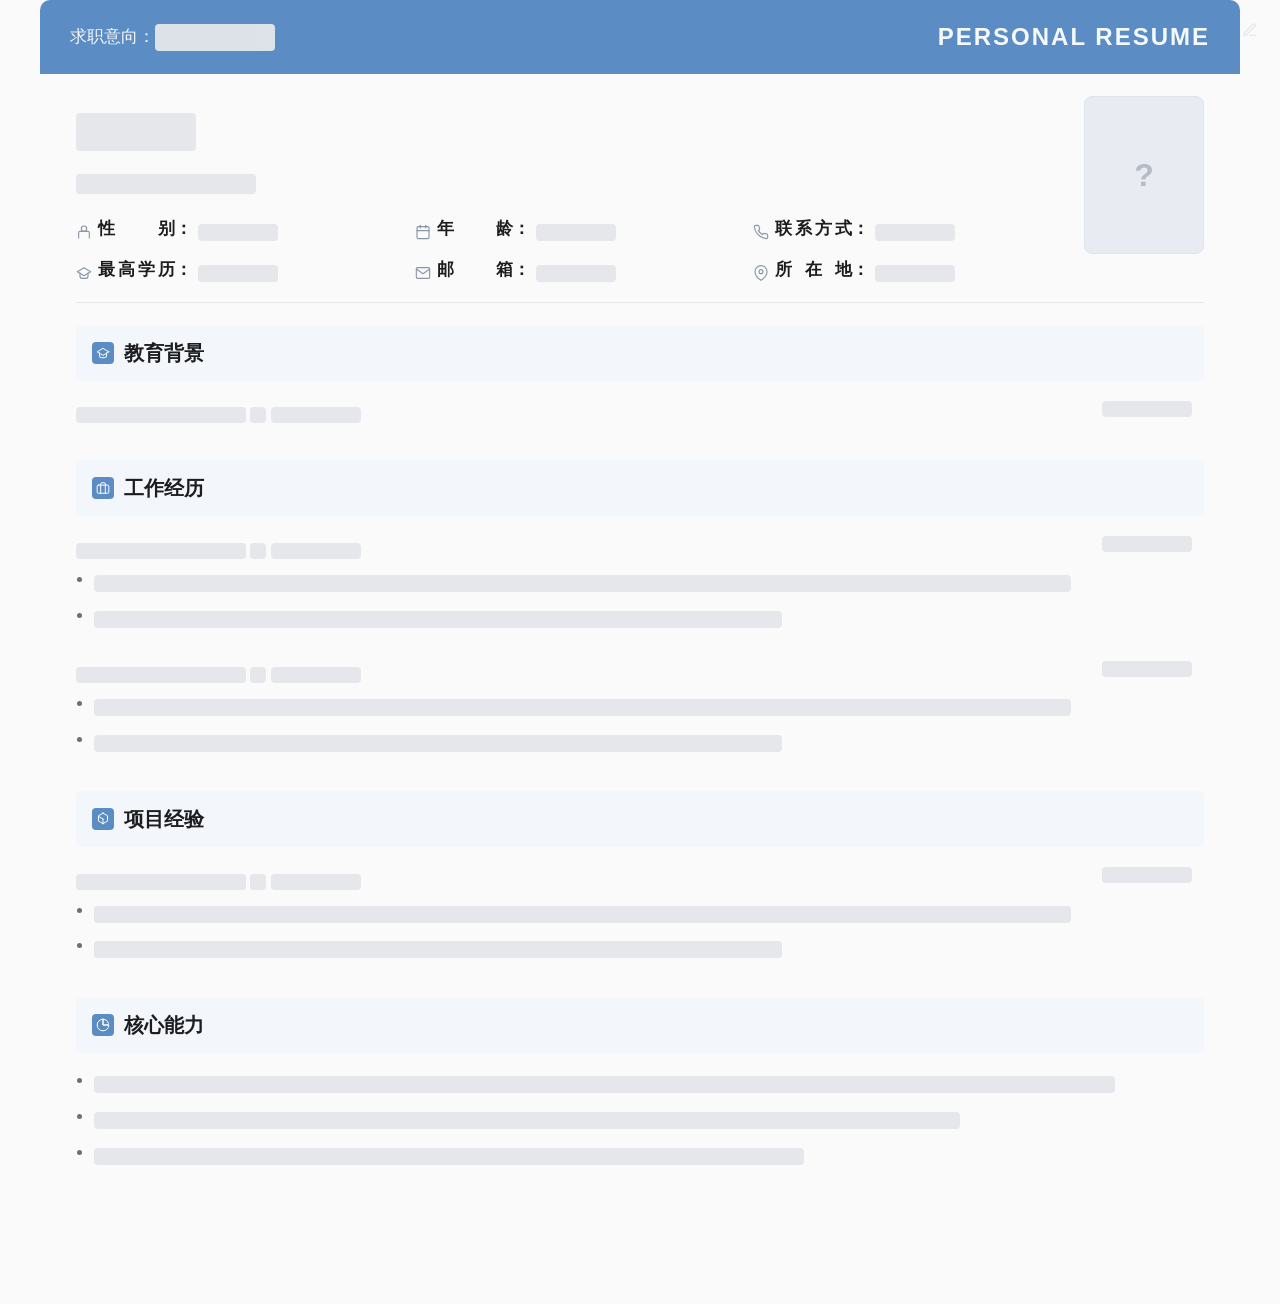
<file: index.html>
<!DOCTYPE html>
<html lang="zh-CN">
<head>
  <meta charset="UTF-8" />
  <meta name="viewport" content="width=device-width, initial-scale=1.0" />
  <title>简历</title>
  <link rel="stylesheet" href="style.css" />
</head>
<body>
  <!-- 右上角隐藏编辑入口：极低存在感 -->
  <a class="edit-entry" href="edit.html" title="编辑" aria-label="编辑简历">
    <svg viewBox="0 0 24 24" fill="none" stroke="currentColor" stroke-width="2"
      stroke-linecap="round" stroke-linejoin="round">
      <path d="M12 20h9" />
      <path d="M16.5 3.5a2.12 2.12 0 0 1 3 3L7 19l-4 1 1-4Z" />
    </svg>
  </a>

  <div class="wrap" id="resume"><!-- JS 渲染 --></div>

  <script>
    const KEY = "resume_data_v1";
    const $ = (sel, el = document) => el.querySelector(sel);

    function load() {
      try { return JSON.parse(localStorage.getItem(KEY)) || null; }
      catch { return null; }
    }

    function esc(s) {
      return (s || "").replace(/[&<>"']/g, c => ({
        "&": "&amp;", "<": "&lt;", ">": "&gt;", '"': "&quot;", "'": "&#39;"
      }[c]));
    }

    // 线性平面图标
    const SVG = {
      phone: `<svg viewBox="0 0 24 24" fill="none" stroke="currentColor" stroke-width="1.7" stroke-linecap="round" stroke-linejoin="round"><path d="M22 16.92v3a2 2 0 0 1-2.18 2 19.79 19.79 0 0 1-8.63-3.07 19.5 19.5 0 0 1-6-6 19.79 19.79 0 0 1-3.07-8.67A2 2 0 0 1 4.11 2h3a2 2 0 0 1 2 1.72c.127.96.361 1.903.7 2.81a2 2 0 0 1-.45 2.11L8.09 9.91a16 16 0 0 0 6 6l1.27-1.27a2 2 0 0 1 2.11-.45c.907.339 1.85.573 2.81.7A2 2 0 0 1 22 16.92z"/></svg>`,
      gender: `<svg viewBox="0 0 24 24" fill="none" stroke="currentColor" stroke-width="1.7" stroke-linecap="round" stroke-linejoin="round"><path d="M20 21v-8a2 2 0 0 0-2-2H6a2 2 0 0 0-2 2v8"/><circle cx="12" cy="7" r="4"/></svg>`,
      age: `<svg viewBox="0 0 24 24" fill="none" stroke="currentColor" stroke-width="1.7" stroke-linecap="round" stroke-linejoin="round"><rect x="3" y="4" width="18" height="18" rx="2" ry="2"/><line x1="16" y1="2" x2="16" y2="6"/><line x1="8" y1="2" x2="8" y2="6"/><line x1="3" y1="10" x2="21" y2="10"/></svg>`,
      degree: `<svg viewBox="0 0 24 24" fill="none" stroke="currentColor" stroke-width="1.7" stroke-linecap="round" stroke-linejoin="round"><path d="M22 10l-10-6-10 6 10 6 10-6z"/><path d="M6 12v5a3 3 0 0 0 3 3h6a3 3 0 0 0 3-3v-5"/></svg>`,
      email: `<svg viewBox="0 0 24 24" fill="none" stroke="currentColor" stroke-width="1.7" stroke-linecap="round" stroke-linejoin="round"><path d="M4 4h16c1.1 0 2 .9 2 2v12c0 1.1-.9 2-2 2H4c-1.1 0-2-.9-2-2V6c0-1.1.9-2 2-2z"/><polyline points="22,6 12,13 2,6"/></svg>`,
      location: `<svg viewBox="0 0 24 24" fill="none" stroke="currentColor" stroke-width="1.7" stroke-linecap="round" stroke-linejoin="round"><path d="M21 10c0 7-9 13-9 13s-9-6-9-13a9 9 0 0 1 18 0z"/><circle cx="12" cy="10" r="3"/></svg>`,
      education: `<svg viewBox="0 0 24 24" fill="none" stroke="currentColor" stroke-width="1.7" stroke-linecap="round" stroke-linejoin="round"><path d="M22 10l-10-6-10 6 10 6 10-6z"/><path d="M6 12v5a3 3 0 0 0 3 3h6a3 3 0 0 0 3-3v-5"/></svg>`,
      experience: `<svg viewBox="0 0 24 24" fill="none" stroke="currentColor" stroke-width="1.7" stroke-linecap="round" stroke-linejoin="round"><rect x="2" y="7" width="20" height="14" rx="2"/><path d="M16 21V5a2 2 0 0 0-2-2h-4a2 2 0 0 0-2 2v16"/></svg>`,
      projects: `<svg viewBox="0 0 24 24" fill="none" stroke="currentColor" stroke-width="1.7" stroke-linecap="round" stroke-linejoin="round"><path d="M12 2l7.794 4.5v9L12 20l-7.794-4.5v-9L12 2z"/><path d="M12 12L4.206 7.5"/><path d="M12 12v8.5"/></svg>`,
      skills: `<svg viewBox="0 0 24 24" fill="none" stroke="currentColor" stroke-width="1.7" stroke-linecap="round" stroke-linejoin="round"><path d="M12 2a10 10 0 1 0 10 10H12V2z"/><path d="M21.18 8.02A10 10 0 0 0 12 2v10h9.18a10 10 0 0 0 .18-1.98z"/></svg>`,
    };

    function secHeader(title, iconKey) {
      return `<h2><span class="sec-icon">${SVG[iconKey]}</span>${esc(title)}</h2>`;
    }

    function metaRow(iconKey, label, value, isLink) {
      const v = isLink
        ? `<a href="${isLink}${esc(value)}">${esc(value)}</a>`
        : esc(value);
      return `<div class="meta-cell">
        <span class="meta-ico">${SVG[iconKey]}</span>
        <span class="meta-label"><span class="meta-text">${esc(label)}</span><span class="meta-colon">：</span></span>
        <span class="meta-value">${v}</span>
      </div>`;
    }

    function skelLine(w, cls = "") {
      return `<span class="skel desc-s ${cls}" style="width:${w}"></span>`;
    }

      function skelItem(withList) {
        const list = withList
          ? `<ul><li>${skelLine("88%")}</li><li>${skelLine("62%")}</li></ul>` : "";
        return `<div class="item">
          <div class="row three">
            <div>${skelLine("170px", "role-s")} ${skelLine("16px")} ${skelLine("90px")}</div>
            ${skelLine("90px", "period-s")}
          </div>
          ${list}
        </div>`;
      }

    function skelMetaRow(iconKey, label, w) {
      return `<div class="meta-cell">
        <span class="meta-ico">${SVG[iconKey]}</span>
        <span class="meta-label"><span class="meta-text">${esc(label)}</span><span class="meta-colon">：</span></span>
        <span class="meta-value">${skelLine(w)}</span>
      </div>`;
    }

    function placeholderLayout() {
      const root = $("#resume");
      document.title = "简历";
      root.innerHTML = `
        <div class="topbar">
          <span class="topbar-left">求职意向：<span class="skel" style="width:120px">&nbsp;</span></span>
          <span class="topbar-right">PERSONAL RESUME</span>
        </div>
        <header class="profile">
          <div class="profile-main">
            <h1 class="name">${skelLine("120px", "name-s")}</h1>
            <p class="title">${skelLine("180px", "title-s")}</p>
            <div class="meta-grid">
              ${skelMetaRow("gender", "性别", "80px")}
              ${skelMetaRow("age", "年龄", "80px")}
              ${skelMetaRow("phone", "联系方式", "80px")}
              ${skelMetaRow("degree", "最高学历", "80px")}
              ${skelMetaRow("email", "邮箱", "80px")}
              ${skelMetaRow("location", "所在地", "80px")}
            </div>
          </div>
          <div class="avatar-wrap"><div class="avatar placeholder">?</div></div>
        </header>
        <section class="block">${secHeader("教育背景", "education")}${skelItem(false)}</section>
        <section class="block">${secHeader("工作经历", "experience")}${skelItem(true)}${skelItem(true)}</section>
        <section class="block">${secHeader("项目经验", "projects")}${skelItem(true)}</section>
        <section class="block">${secHeader("核心能力", "skills")}
          <div class="item"><ul><li>${skelLine("92%")}</li><li>${skelLine("78%")}</li><li>${skelLine("64%")}</li></ul></div>
        </section>`;
    }

    function render(d) {
      const root = $("#resume");
      const data = d && (d.name || d.title || (d.contact && d.contact.phone) || (d.meta && (d.meta.gender || d.meta.age || d.meta.degree)) || d.intention || d.tagline || (d.education && d.education.length) || (d.experience && d.experience.length) || (d.projects && d.projects.length) || (d.skills && d.skills.length) || d.avatar)
        ? d : null;
      if (!data) {
        placeholderLayout();
        return;
      }
      document.title = esc(data.name || "简历") + " 的简历";

      const c = data.contact || {};
      const meta = data.meta || {};

      // 基本信息（混合：有值显示值，无值显示占位条）
      const metaDefs = [
        { k: "gender", icon: "gender", label: "性别", val: meta.gender, w: "40px" },
        { k: "age", icon: "age", label: "年龄", val: meta.age, w: "40px" },
        { k: "phone", icon: "phone", label: "联系方式", val: c.phone, w: "100px" },
        { k: "degree", icon: "degree", label: "最高学历", val: meta.degree, w: "60px" },
        { k: "email", icon: "email", label: "邮箱", val: c.email, w: "130px", link: "mailto:" },
        { k: "location", icon: "location", label: "所在地", val: c.location, w: "80px" },
      ];
      const metaItems = metaDefs.map(m => m.val
        ? metaRow(m.icon, m.label, m.val, m.link || false)
        : skelMetaRow(m.icon, m.label, m.w));
      const metaHtml = `<div class="meta-grid">${metaItems.join("")}</div>`;

      // 求职意向
      const intentionHtml = data.intention
        ? `<span class="topbar-left">求职意向：${esc(data.intention)}</span>`
        : `<span class="topbar-left">求职意向：${skelLine("120px")}</span>`;

      // 头像
      let avatar;
      if (data.avatar) avatar = `<img class="avatar" src="${esc(data.avatar)}" alt="头像" />`;
      else avatar = `<div class="avatar placeholder">${esc((data.name || "?").slice(0, 1))}</div>`;

      const nameHtml = data.name ? esc(data.name) : skelLine("120px", "name-s");
      const titleHtml = data.title ? `<p class="title">${esc(data.title)}</p>` : `<p class="title">${skelLine("180px", "title-s")}</p>`;
      const taglineHtml = data.tagline ? `<p class="tagline">${esc(data.tagline)}</p>` : "";

      let html = `
        <div class="topbar">
          ${intentionHtml}
          <span class="topbar-right">PERSONAL RESUME</span>
        </div>
        <header class="profile">
          <div class="profile-main">
            <h1 class="name">${nameHtml}</h1>
            ${titleHtml}
            ${metaHtml}
            ${taglineHtml}
          </div>
          <div class="avatar-wrap">${avatar}</div>
        </header>`;

      // 通用区块渲染（无数据时使用占位条目）
      function block(title, iconKey, items, renderItem, withList) {
        const body = (items && items.length) ? items.map(renderItem).join("") : skelItem(withList);
        return `<section class="block">${secHeader(title, iconKey)}${body}</section>`;
      }

      // 工作经历/项目经验专用：标题 + 第一项作为一个整体区块，后续每项各自成区块
      function careerBlock(title, iconKey, items, renderItem, withList) {
        if (!items || !items.length) {
          return `<section class="block">${secHeader(title, iconKey)}${skelItem(withList)}</section>`;
        }
        const first = `<section class="block">${secHeader(title, iconKey)}${renderItem(items[0])}</section>`;
        const rest = items.slice(1).map(it => `<section class="block">${renderItem(it)}</section>`).join("");
        return first + rest;
      }

      function renderCareer(it, kind) {
        const isProject = kind === "projects";
        // 工作经历：公司(org) · 职位(role)；项目经验：项目名称(role) · 角色(org)
        const main = isProject ? esc(it.role) : esc(it.org);
        const sub = isProject ? esc(it.org) : esc(it.role);
        const head = sub
          ? `<span class="role">${main}</span> <span class="org">·</span> <span class="org">${sub}</span>`
          : `<span class="role">${main}</span>`;
        return `<div class="item">
          <div class="row three">
            <div>${head}</div>
            ${it.period ? `<span class="period">${esc(it.period)}</span>` : ""}
          </div>
          ${it.desc ? `<p class="desc">${esc(it.desc)}</p>` : ""}
          ${it.points ? `<ul>${it.points.split("\n").filter(Boolean).map(p => `<li>${esc(p)}</li>`).join("")}</ul>` : ""}
        </div>`;
      }

      html += block("教育背景", "education", data.education, it => `<div class="item">
        <div class="row three">
          <div><span class="role">${esc(it.org)}</span></div>
          <span class="org">${esc(it.role)}</span>
          ${it.period ? `<span class="period">${esc(it.period)}</span>` : ""}
        </div>
        ${it.desc ? `<p class="desc">${esc(it.desc)}</p>` : ""}
      </div>`, false);

      html += careerBlock("工作经历", "experience", data.experience, it => renderCareer(it, "experience"), true);
      html += careerBlock("项目经验", "projects", data.projects, it => renderCareer(it, "projects"), true);

      // 核心能力：有数据用 bullet 列表，无数据用占位
      if (data.skills && data.skills.length) {
        const bullets = data.skills.map(s => `<li>${esc(s)}</li>`).join("");
        html += `<section class="block">${secHeader("核心能力", "skills")}<div class="item"><ul>${bullets}</ul></div></section>`;
      } else {
        html += `<section class="block">${secHeader("核心能力", "skills")}
          <div class="item"><ul><li>${skelLine("92%")}</li><li>${skelLine("78%")}</li><li>${skelLine("64%")}</li></ul></div>
        </section>`;
      }

      root.innerHTML = html;
    }

    render(load());
  </script>
</body>
</html>
</file>
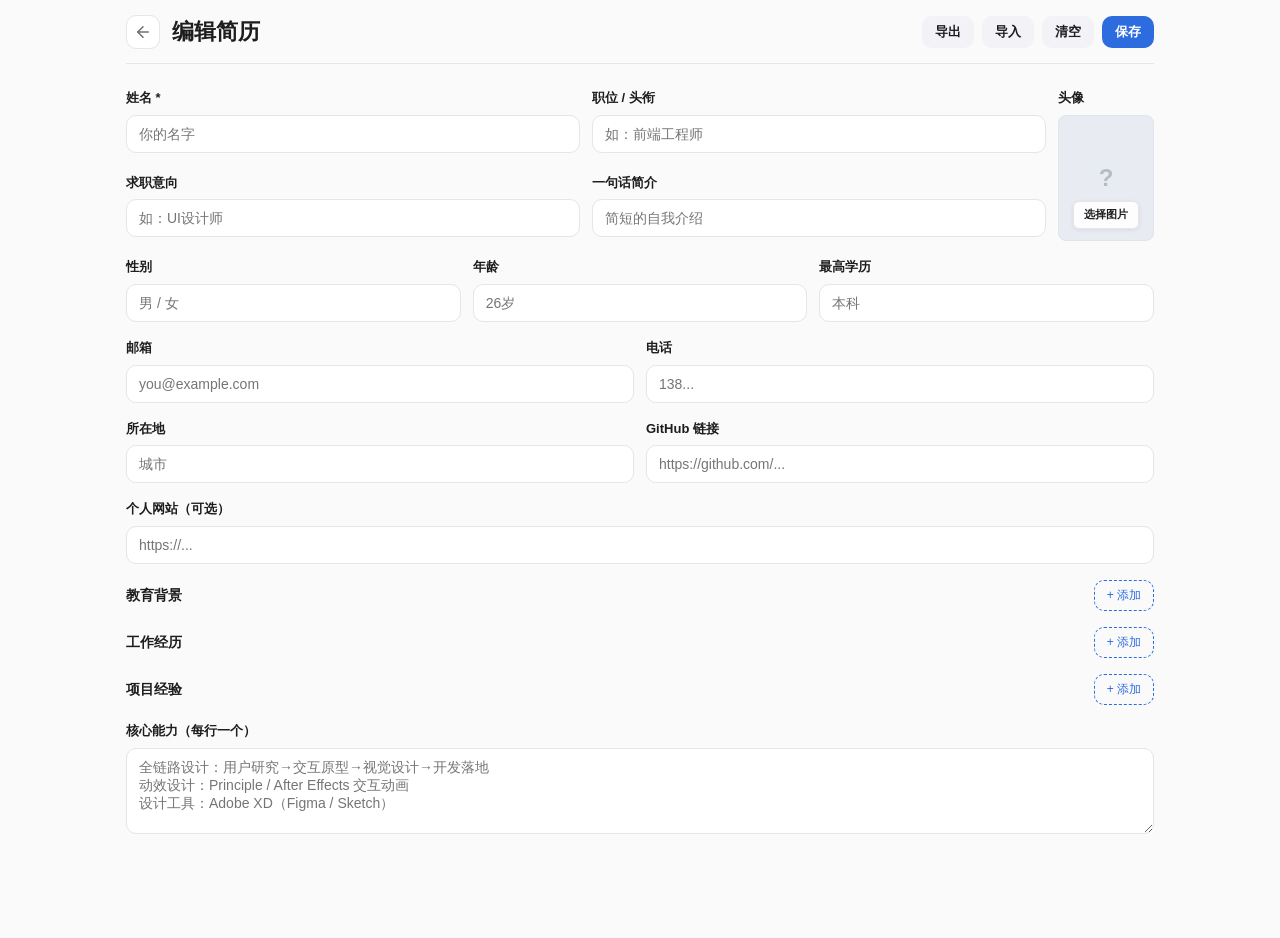
<file: edit.html>
<!DOCTYPE html>
<html lang="zh-CN">
<head>
  <meta charset="UTF-8" />
  <meta name="viewport" content="width=device-width, initial-scale=1.0" />
  <title>编辑简历</title>
  <link rel="stylesheet" href="style.css" />
</head>
<body>
  <div class="edit-wrap">
    <div class="edit-header">
      <div class="edit-header-left">
        <button class="btn-back" id="back" title="返回简历页" aria-label="返回简历页">
          <svg viewBox="0 0 24 24" fill="none" stroke="currentColor" stroke-width="2" stroke-linecap="round" stroke-linejoin="round"><path d="M19 12H5"/><polyline points="12 19 5 12 12 5"/></svg>
        </button>
        <h1>编辑简历</h1>
      </div>
      <div class="actions">
        <button class="btn btn-ghost" id="export">导出</button>
        <button class="btn btn-ghost" id="import">导入</button>
        <button class="btn btn-ghost" id="clear">清空</button>
        <button class="btn btn-primary" id="save">保存</button>
      </div>
    </div>

    <div class="profile-edit-grid">
      <div class="field">
        <label>姓名 *</label>
        <input id="name" placeholder="你的名字" />
      </div>
      <div class="field">
        <label>职位 / 头衔</label>
        <input id="title" placeholder="如：前端工程师" />
      </div>
      <div class="field profile-edit-avatar">
        <label>头像</label>
        <div class="avatar-upload">
          <div class="avatar-preview placeholder" id="avatarPreview">?</div>
          <label class="btn-upload" for="avatarFile">选择图片</label>
          <input type="file" id="avatarFile" accept="image/*" />
        </div>
      </div>
      <div class="field">
        <label>求职意向</label>
        <input id="intention" placeholder="如：UI设计师" />
      </div>
      <div class="field">
        <label>一句话简介</label>
        <input id="tagline" placeholder="简短的自我介绍" />
      </div>
    </div>

    <div class="field-row">
      <div class="field">
        <label>性别</label>
        <input id="gender" placeholder="男 / 女" />
      </div>
      <div class="field">
        <label>年龄</label>
        <input id="age" placeholder="26岁" />
      </div>
      <div class="field">
        <label>最高学历</label>
        <input id="degree" placeholder="本科" />
      </div>
    </div>

    <div class="field-row">
      <div class="field">
        <label>邮箱</label>
        <input id="email" placeholder="you@example.com" />
      </div>
      <div class="field">
        <label>电话</label>
        <input id="phone" placeholder="138..." />
      </div>
    </div>
    <div class="field-row">
      <div class="field">
        <label>所在地</label>
        <input id="location" placeholder="城市" />
      </div>
      <div class="field">
        <label>GitHub 链接</label>
        <input id="github" placeholder="https://github.com/..." />
      </div>
    </div>
    <div class="field">
      <label>个人网站（可选）</label>
      <input id="site" placeholder="https://..." />
    </div>

    <!-- 动态列表：教育 / 工作 / 项目 -->
    <div id="lists"></div>

    <div class="field">
      <label>核心能力（每行一个）</label>
      <textarea id="skills" rows="4" placeholder="全链路设计：用户研究→交互原型→视觉设计→开发落地&#10;动效设计：Principle / After Effects 交互动画&#10;设计工具：Adobe XD（Figma / Sketch）"></textarea>
    </div>

    <input type="file" id="importFile" accept="application/json,.json" hidden />
  </div>

  <div class="toast" id="toast">已保存</div>

  <script>
    const KEY = "resume_data_v1";
    const $ = id => document.getElementById(id);
    let currentAvatar = "";

    // 动态区块定义
    const SECTIONS = [
      { key: "education", title: "教育背景", fields: [
        { k: "role", label: "专业 / 学位", ph: "计算机科学 学士", inline: true },
        { k: "org", label: "学校", ph: "某某大学", inline: true },
        { k: "period", label: "时间", ph: "2018 - 2022", inline: true },
      ]},
      { key: "experience", title: "工作经历", fields: [
        { k: "role", label: "职位", ph: "前端工程师", inline: true },
        { k: "org", label: "公司", ph: "某某公司", inline: true },
        { k: "period", label: "时间", ph: "2022.07 - 至今", inline: true },
        { k: "points", label: "要点（每行一条）", ph: "负责 XX 模块\n提升性能 30%", area: true, rows: 4 },
      ]},
      { key: "projects", title: "项目经验", fields: [
        { k: "role", label: "项目名称", ph: "某某系统", inline: true },
        { k: "org", label: "角色（可选）", ph: "负责人", inline: true },
        { k: "period", label: "时间", ph: "2023", inline: true },
        { k: "points", label: "要点（每行一条）", ph: "使用 React 构建\n服务 1w+ 用户", area: true, rows: 4 },
      ]},
    ];

    function load() {
      try { return JSON.parse(localStorage.getItem(KEY)) || {}; }
      catch { return {}; }
    }

    // 渲染动态列表容器
    function buildLists(data) {
      const wrap = $("lists");
      wrap.innerHTML = "";
      SECTIONS.forEach(sec => {
        const items = data[sec.key] || [];
        const box = document.createElement("div");
        box.className = "field";
        box.innerHTML = `<div class="section-head">
            <label>${sec.title}</label>
            <button class="btn-add" data-add="${sec.key}">+ 添加</button>
          </div>
          <div class="dyn-list" data-sec="${sec.key}"></div>`;
        wrap.appendChild(box);
        const list = box.querySelector(".dyn-list");
        items.forEach((it, i) => list.appendChild(renderItem(sec, it, i)));
      });

      wrap.querySelectorAll("[data-add]").forEach(btn => {
        btn.addEventListener("click", () => {
          const sec = SECTIONS.find(s => s.key === btn.dataset.add);
          const list = wrap.querySelector(`.dyn-list[data-sec="${sec.key}"]`);
          list.appendChild(renderItem(sec, {}, list.children.length));
        });
      });
    }

    function renderField(f, val) {
      const v = val[f.k] || "";
      const input = f.area
        ? `<textarea data-f="${f.k}" rows="${f.rows || 2}">${v}</textarea>`
        : `<input data-f="${f.k}" value="${v}" />`;
      return `<div class="field">
        <label>${f.label}</label>
        ${input}
      </div>`;
    }

    function renderItem(sec, val, idx) {
      const el = document.createElement("div");
      el.className = "dyn-item";
      el.dataset.sec = sec.key;
      let fieldsHtml = "";
      let inlineGroup = [];
      sec.fields.forEach(f => {
        if (f.inline) {
          inlineGroup.push(f);
        } else {
          if (inlineGroup.length) {
            fieldsHtml += `<div class="field-row">${inlineGroup.map(x => renderField(x, val)).join("")}</div>`;
            inlineGroup = [];
          }
          fieldsHtml += renderField(f, val);
        }
      });
      if (inlineGroup.length) {
        fieldsHtml += `<div class="field-row">${inlineGroup.map(x => renderField(x, val)).join("")}</div>`;
      }
      el.innerHTML = `<div class="dyn-head"><span>${sec.title} #${idx + 1}</span>
        <div class="dyn-actions">
          <button class="btn-move-up" title="上移">↑</button>
          <button class="btn-move-down" title="下移">↓</button>
          <button class="btn-del">删除</button>
        </div></div>${fieldsHtml}`;

      el.querySelector(".btn-del").addEventListener("click", () => {
        el.remove();
        renumber(sec.key);
      });
      el.querySelector(".btn-move-up").addEventListener("click", () => moveItem(el, -1));
      el.querySelector(".btn-move-down").addEventListener("click", () => moveItem(el, 1));
      return el;
    }

    function moveItem(el, dir) {
      const sec = el.dataset.sec;
      const list = el.parentElement;
      const items = Array.from(list.children);
      const idx = items.indexOf(el);
      if (idx === -1) return;
      const targetIdx = idx + dir;
      if (targetIdx < 0 || targetIdx >= items.length) return;
      const target = items[targetIdx];
      if (dir === -1) list.insertBefore(el, target);
      else list.insertBefore(target, el);
      renumber(sec);
    }

    function renumber(secKey) {
      const list = document.querySelector(`.dyn-list[data-sec="${secKey}"]`);
      if (!list) return;
      Array.from(list.children).forEach((child, i) => {
        const title = child.querySelector(".dyn-head span");
        const sec = SECTIONS.find(s => s.key === secKey);
        if (title) title.textContent = `${sec.title} #${i + 1}`;
      });
    }

    function collect() {
      const d = {
        avatar: currentAvatar,
        name: $("name").value.trim(),
        title: $("title").value.trim(),
        intention: $("intention").value.trim(),
        tagline: $("tagline").value.trim(),
        meta: {
          gender: $("gender").value.trim(),
          age: $("age").value.trim(),
          degree: $("degree").value.trim(),
        },
        contact: {
          email: $("email").value.trim(),
          phone: $("phone").value.trim(),
          location: $("location").value.trim(),
          github: $("github").value.trim(),
          site: $("site").value.trim(),
        },
        skills: $("skills").value.split("\n").map(s => s.trim()).filter(Boolean),
      };
      SECTIONS.forEach(sec => {
        const list = document.querySelectorAll(`.dyn-list[data-sec="${sec.key}"] .dyn-item`);
        d[sec.key] = Array.from(list).map(item => {
          const o = {};
          item.querySelectorAll("[data-f]").forEach(inp => {
            o[inp.dataset.f] = inp.value.trim();
          });
          return o;
        }).filter(o => Object.values(o).some(Boolean));
      });
      return d;
    }

    function setAvatarPreview(url) {
      const el = $("avatarPreview");
      if (url) {
        el.innerHTML = `<img src="${url}" style="width:100%;height:100%;object-fit:cover;border-radius:8px" />`;
        el.classList.remove("placeholder");
      } else {
        el.textContent = "?";
        el.classList.add("placeholder");
      }
    }

    function fill(data) {
      currentAvatar = data.avatar || "";
      setAvatarPreview(currentAvatar);
      $("name").value = data.name || "";
      $("title").value = data.title || "";
      $("intention").value = data.intention || "";
      $("tagline").value = data.tagline || "";
      const m = data.meta || {};
      $("gender").value = m.gender || "";
      $("age").value = m.age || "";
      $("degree").value = m.degree || "";
      const c = data.contact || {};
      $("email").value = c.email || "";
      $("phone").value = c.phone || "";
      $("location").value = c.location || "";
      $("github").value = c.github || "";
      $("site").value = c.site || "";
      $("skills").value = (data.skills || []).join("\n");
    }

    // 初始化
    const data = load();
    fill(data);
    buildLists(data);

    $("save").addEventListener("click", () => {
      localStorage.setItem(KEY, JSON.stringify(collect()));
      window.location.href = "index.html";
    });

    // 清空：直接重置所有字段与动态区块（不自动保存，需手动保存生效）
    $("clear").addEventListener("click", () => {
      fill({});
      buildLists({});
      showToast("已清空，记得点保存");
    });

    // 导出为 JSON 文件（不含头像 base64 数据）
    $("export").addEventListener("click", () => {
      const d = collect();
      const exportData = { ...d };
      delete exportData.avatar;
      const blob = new Blob([JSON.stringify(exportData, null, 2)], { type: "application/json" });
      const url = URL.createObjectURL(blob);
      const a = document.createElement("a");
      const now = new Date();
      const ymd = `${now.getFullYear()}${String(now.getMonth() + 1).padStart(2, "0")}${String(now.getDate()).padStart(2, "0")}`;
      a.href = url;
      a.download = `个人简历_${ymd}.json`;
      a.click();
      URL.revokeObjectURL(url);
      showToast("已导出 JSON");
    });

    // 导入 JSON 文件
    $("import").addEventListener("click", () => $("importFile").click());
    $("importFile").addEventListener("change", e => {
      const file = e.target.files[0];
      if (!file) return;
      const reader = new FileReader();
      reader.onload = () => {
        try {
          const d = JSON.parse(reader.result);
          // 导出的 JSON 不含头像，导入时保留当前头像
          if (!d.avatar && currentAvatar) d.avatar = currentAvatar;
          fill(d);
          buildLists(d);
          localStorage.setItem(KEY, JSON.stringify(d));
          showToast("已导入并保存");
        } catch {
          showToast("文件格式错误");
        }
        e.target.value = "";
      };
      reader.readAsText(file);
    });

    // 头像本地上传（转 base64）
    $("avatarFile").addEventListener("change", e => {
      const file = e.target.files[0];
      if (!file) return;
      const reader = new FileReader();
      reader.onload = () => {
        currentAvatar = reader.result;
        setAvatarPreview(currentAvatar);
        e.target.value = "";
      };
      reader.readAsDataURL(file);
    });

    // 返回简历页：自动保存后跳转
    $("back").addEventListener("click", () => {
      localStorage.setItem(KEY, JSON.stringify(collect()));
      location.href = "index.html";
    });

    function showToast(msg) {
      const t = $("toast");
      t.textContent = msg;
      t.classList.add("show");
      setTimeout(() => t.classList.remove("show"), 1600);
    }
  </script>
</body>
</html>
</file>
<file: style.css>
/* ===== 简历页面共享样式 ===== */
:root {
  --bg: #fafafa;
  --card: #ffffff;
  --ink: #1d1d1f;
  --ink-soft: #6e6e73;
  --line: #e5e5ea;
  --accent: #2d6cdf;
  --radius: 14px;
  --maxw: 760px;
  --font: -apple-system, BlinkMacSystemFont, "Segoe UI", "PingFang SC",
    "Hiragino Sans GB", "Microsoft YaHei", sans-serif;
}

* { box-sizing: border-box; }

html, body {
  margin: 0;
  padding: 0;
  background: var(--bg);
  color: var(--ink);
  font-family: var(--font);
  line-height: 1.6;
  -webkit-font-smoothing: antialiased;
  /* iPhone 刘海 / Home 指示条安全区 */
  padding-left: env(safe-area-inset-left);
  padding-right: env(safe-area-inset-right);
}

.wrap {
  max-width: var(--maxw);
  margin: 0 auto;
  padding: 40px 20px 80px;
}

/* 右上角隐藏编辑入口 */
.edit-entry {
  position: fixed;
  top: calc(14px + env(safe-area-inset-top));
  right: calc(14px + env(safe-area-inset-right));
  width: 32px;
  height: 32px;
  display: flex;
  align-items: center;
  justify-content: center;
  border: none;
  background: transparent;
  color: #c7c7cc;
  opacity: 0.35;
  cursor: pointer;
  border-radius: 8px;
  transition: opacity 0.2s, background 0.2s, color 0.2s;
  z-index: 50;
  -webkit-tap-highlight-color: transparent;
}
.edit-entry:hover,
.edit-entry:focus {
  opacity: 0.9;
  background: rgba(0, 0, 0, 0.04);
  color: var(--ink-soft);
  outline: none;
}
.edit-entry svg { width: 16px; height: 16px; }

/* 顶部蓝色条带 */
.topbar {
  background: #5b8cc4;
  color: #fff;
  display: flex;
  align-items: center;
  justify-content: space-between;
  padding: 12px 18px;
  border-radius: 10px 10px 0 0;
  margin: -40px -20px 0;
}
.topbar-left { font-size: 13px; opacity: 0.95; }
.topbar-right {
  font-size: 18px;
  font-weight: 700;
  letter-spacing: 1.5px;
  opacity: 0.95;
}

/* 头部 */
header.profile {
  display: flex;
  justify-content: space-between;
  align-items: flex-start;
  gap: 24px;
  padding: 22px 0 18px;
  border-bottom: 1px solid var(--line);
  margin-bottom: 22px;
}
.profile-main { flex: 1; min-width: 0; }
.name {
  font-size: 26px;
  font-weight: 700;
  margin: 0 0 6px;
  letter-spacing: 0.5px;
}
.title {
  color: var(--ink-soft);
  font-size: 14px;
  margin: 0 0 14px;
}
.tagline {
  font-size: 13px;
  color: var(--ink-soft);
  margin: 0 0 12px;
  max-width: 520px;
}

/* 基本信息网格 */
.meta-grid {
  display: grid;
  grid-template-columns: repeat(auto-fit, minmax(210px, 1fr));
  gap: 8px 18px;
  font-size: 13px;
  color: var(--ink-soft);
}
.meta-cell {
  display: flex;
  align-items: center;
  gap: 6px;
  white-space: nowrap;
  overflow: hidden;
}
.meta-ico {
  width: 16px;
  height: 16px;
  flex-shrink: 0;
  color: #8a96a8;
}
.meta-ico svg { width: 100%; height: 100%; }
.meta-label {
  color: var(--ink);
  font-weight: 600;
  flex-shrink: 0;
  width: 5.5em;
  display: flex;
  align-items: baseline;
  line-height: 1.2;
}
.meta-text {
  flex: 1;
  text-align: justify;
  text-align-last: justify;
}
.meta-colon {
  flex-shrink: 0;
}
.meta-value {
  flex: 1;
  min-width: 0;
  overflow: hidden;
  text-overflow: ellipsis;
}
.meta-value a { color: var(--ink-soft); text-decoration: none; }
.meta-value a:hover { color: var(--accent); }

/* 头像（证件照风格） */
.avatar-wrap { flex-shrink: 0; }
.avatar {
  width: 96px;
  height: 126px;
  border-radius: 8px;
  object-fit: cover;
  background: #e8ecf2;
  border: 1px solid #dfe5ed;
  display: block;
}
.avatar.placeholder {
  display: flex;
  align-items: center;
  justify-content: center;
  color: #b3bcc7;
  font-size: 32px;
  font-weight: 600;
}

/* 联系方式（可选旧兼容） */
.contact {
  display: flex;
  flex-wrap: wrap;
  gap: 8px 18px;
  margin-top: 10px;
  font-size: 13px;
  color: var(--ink-soft);
}
.contact a { color: var(--ink-soft); text-decoration: none; }
.contact a:hover { color: var(--accent); }
.contact span { display: inline-flex; align-items: center; gap: 5px; }

/* 章节 */
section.block { margin-bottom: 24px; }
section.block > h2 {
  display: flex;
  align-items: center;
  gap: 10px;
  font-size: 15px;
  color: var(--ink);
  margin: 0 0 14px;
  font-weight: 700;
  padding: 8px 10px;
  background: #f3f6fa;
  border-radius: 6px;
}
section.block > h2 .sec-icon {
  width: 22px;
  height: 22px;
  display: flex;
  align-items: center;
  justify-content: center;
  background: #5b8cc4;
  color: #fff;
  border-radius: 4px;
  flex-shrink: 0;
}
section.block > h2 .sec-icon svg { width: 14px; height: 14px; }
.item { margin-bottom: 16px; }
.item:last-child { margin-bottom: 0; }
.item .row {
  display: flex;
  justify-content: space-between;
  align-items: baseline;
  gap: 12px;
  flex-wrap: wrap;
  margin-bottom: 6px;
}
.item .role { font-weight: 700; font-size: 15px; color: var(--ink); }
.item .org { font-size: 14px; color: var(--ink-soft); margin-left: 6px; }
.item .period { color: #aeaeb2; font-size: 13px; white-space: nowrap; }
.item .desc {
  margin: 4px 0 0;
  font-size: 13px;
  color: var(--ink-soft);
  line-height: 1.7;
}
.item ul { margin: 6px 0 0; padding-left: 18px; }
.item ul li { font-size: 13px; color: var(--ink-soft); margin-bottom: 3px; line-height: 1.7; }

/* 三列履历标题：名称 | 职位/角色 | 时间 */
.item .row.three {
  display: grid;
  grid-template-columns: 1fr auto auto;
  gap: 12px;
}
.item .row.three .org { margin-left: 0; }

/* 技能 */
.skills { display: flex; flex-wrap: wrap; gap: 8px; }
.skill {
  background: #f2f2f7;
  border-radius: 999px;
  padding: 5px 14px;
  font-size: 13px;
  color: var(--ink);
}

/* 空状态提示（未配置时） */
.empty-hint {
  text-align: center;
  color: #aeaeb2;
  font-size: 13px;
  padding: 40px 0;
}

/* 占位骨架条 */
.skel {
  display: inline-block;
  background: #e5e7eb;
  border-radius: 4px;
  color: transparent !important;
  min-height: 1em;
  vertical-align: middle;
}
.skel.name-s { width: 160px; height: 26px; }
.skel.title-s { width: 220px; height: 16px; }
.skel.tag-s { width: 320px; height: 14px; }
.skel.role-s { width: 180px; height: 15px; }
.skel.org-s { width: 120px; height: 14px; }
.skel.period-s { width: 90px; height: 13px; }
.skel.desc-s { width: 100%; height: 13px; margin-top: 6px; }
.skel.desc-s.short { width: 70%; }
.skel.chip-s { width: 64px; height: 28px; border-radius: 999px; }
.empty-badge {
  display: inline-block;
  margin-top: 14px;
  font-size: 12px;
  color: #aeaeb2;
  border: 1px dashed #d1d1d6;
  border-radius: 999px;
  padding: 4px 12px;
}

/* ===== 编辑页 ===== */
.edit-wrap { max-width: 640px; margin: 0 auto; padding: 0 20px 80px; }
.edit-header {
  position: sticky;
  top: 0;
  z-index: 20;
  display: flex;
  align-items: center;
  justify-content: space-between;
  gap: 12px;
  margin-bottom: 24px;
  padding: calc(14px + env(safe-area-inset-top)) 0 14px;
  background: var(--bg);
  border-bottom: 1px solid var(--line);
}
.edit-header-left {
  display: flex;
  align-items: center;
  gap: 12px;
}
.btn-back {
  display: inline-flex;
  align-items: center;
  justify-content: center;
  width: 34px;
  height: 34px;
  border: 1px solid var(--line);
  background: #fff;
  border-radius: 10px;
  cursor: pointer;
  color: var(--ink-soft);
  flex-shrink: 0;
}
.btn-back:hover { background: #f9f9fb; color: var(--ink); }
.btn-back svg { width: 18px; height: 18px; }
.edit-wrap h1 { font-size: 22px; margin: 0; }
.edit-wrap .sub { color: var(--ink-soft); font-size: 13px; margin: 6px 0 24px; }

/* 头像上传 */
.avatar-upload { display: flex; align-items: center; gap: 14px; }
.avatar-preview {
  width: 72px;
  height: 96px;
  border-radius: 8px;
  object-fit: cover;
  background: #e8ecf2;
  border: 1px solid #dfe5ed;
  flex-shrink: 0;
}
.avatar-preview.placeholder {
  display: flex;
  align-items: center;
  justify-content: center;
  color: #b3bcc7;
  font-size: 24px;
  font-weight: 600;
}
.avatar-upload input[type="file"] { display: none; }
.avatar-upload .btn-upload {
  border: 1px solid var(--line);
  background: #fff;
  border-radius: 10px;
  padding: 8px 14px;
  font-size: 13px;
  cursor: pointer;
  color: var(--ink);
}
.avatar-upload .btn-upload:hover { background: #f9f9fb; }
.avatar-upload .hint { font-size: 12px; color: #aeaeb2; margin-top: 4px; }

/* 编辑页顶部：姓名/职位/求职意向/简介 + 头像 */
.profile-edit-grid {
  display: grid;
  grid-template-columns: 1fr 1fr 96px;
  gap: 16px 12px;
  margin-bottom: 16px;
  align-items: start;
}
.profile-edit-grid > .field { margin-bottom: 0; }
.profile-edit-avatar {
  grid-column: 3;
  grid-row: 1 / span 2;
  display: flex;
  flex-direction: column;
}
.profile-edit-avatar .avatar-upload {
  position: relative;
  width: 96px;
  height: 126px;
  flex-direction: column;
  align-items: center;
  justify-content: center;
  gap: 0;
}
.profile-edit-avatar .avatar-preview,
.profile-edit-avatar .avatar-preview.placeholder {
  width: 100%;
  height: 100%;
  aspect-ratio: 3 / 4;
  flex: 0 0 auto;
  border-radius: 8px;
}
.profile-edit-avatar .btn-upload {
  position: absolute;
  bottom: 6px;
  left: 50%;
  transform: translateX(-50%);
  background: rgba(255,255,255,0.92);
  padding: 4px 10px;
  font-size: 11px;
  border-radius: 6px;
  box-shadow: 0 1px 4px rgba(0,0,0,0.08);
  white-space: nowrap;
}

.field { margin-bottom: 16px; }
.field label {
  display: block;
  font-size: 13px;
  font-weight: 600;
  margin-bottom: 6px;
  color: var(--ink);
}
.field input,
.field textarea {
  width: 100%;
  border: 1px solid var(--line);
  border-radius: 10px;
  padding: 10px 12px;
  font-size: 14px;
  font-family: inherit;
  background: var(--card);
  color: var(--ink);
  resize: vertical;
}
.field input:focus,
.field textarea:focus {
  outline: none;
  border-color: var(--accent);
}
.field .hint { font-size: 12px; color: #aeaeb2; margin-top: 4px; }
.field-row { display: flex; gap: 12px; }
.field-row .field { flex: 1; }

.section-head {
  display: flex;
  justify-content: space-between;
  align-items: center;
  margin-bottom: 14px;
}
.section-head label {
  font-size: 14px;
  font-weight: 700;
  margin: 0;
}
.section-head .btn-add {
  margin: 0;
  width: auto;
  padding: 6px 12px;
  font-size: 12px;
}
.dyn-list { margin-top: 4px; }
.dyn-item {
  border: 1px solid var(--line);
  border-radius: 12px;
  padding: 14px;
  margin-bottom: 12px;
  background: #fcfcfd;
}
.dyn-item .dyn-head {
  display: flex;
  justify-content: space-between;
  align-items: center;
  margin-bottom: 10px;
}
.dyn-item .dyn-head span { font-size: 12px; color: var(--ink-soft); }
.dyn-actions {
  display: flex;
  align-items: center;
  gap: 8px;
}
.btn-move-up,
.btn-move-down {
  border: 1px solid var(--line);
  background: #fff;
  color: var(--ink-soft);
  border-radius: 8px;
  padding: 8px 14px;
  font-size: 14px;
  min-width: 40px;
  cursor: pointer;
  touch-action: manipulation;
  cursor: pointer;
  line-height: 1;
}
.btn-move-up:hover,
.btn-move-down:hover { background: #f9f9fb; color: var(--ink); }
.btn-move-up:disabled,
.btn-move-down:disabled { opacity: 0.35; cursor: not-allowed; }
.btn-del {
  border: none;
  background: #ffe5e5;
  color: #d33;
  border-radius: 8px;
  padding: 4px 10px;
  font-size: 12px;
  cursor: pointer;
}
.btn-add {
  border: 1px dashed var(--accent);
  background: transparent;
  color: var(--accent);
  border-radius: 10px;
  padding: 10px;
  width: 100%;
  font-size: 14px;
  cursor: pointer;
  margin-top: 4px;
}
.btn-add:hover { background: rgba(45, 108, 223, 0.06); }

.actions {
  display: flex;
  gap: 8px;
  margin-top: 28px;
  position: sticky;
  bottom: 0;
  background: var(--bg);
  padding: 14px 0;
}
.edit-header .actions {
  margin: 0;
  padding: 0;
  position: static;
  flex-shrink: 0;
}
.btn {
  flex: 1;
  border: none;
  border-radius: 12px;
  padding: 13px;
  font-size: 15px;
  font-weight: 600;
  cursor: pointer;
}
.edit-header .btn {
  flex: 0 0 auto;
  padding: 7px 13px;
  font-size: 13px;
  border-radius: 10px;
}
.btn-primary { background: var(--accent); color: #fff; }
.btn-primary:hover { background: #2257bd; }
.btn-ghost { background: #f2f2f7; color: var(--ink); }
.btn-ghost:hover { background: #e8e8ed; }

.toast {
  position: fixed;
  bottom: 24px;
  left: 50%;
  transform: translateX(-50%) translateY(20px);
  background: var(--ink);
  color: #fff;
  padding: 10px 20px;
  border-radius: 999px;
  font-size: 13px;
  opacity: 0;
  pointer-events: none;
  transition: opacity 0.25s, transform 0.25s;
  z-index: 100;
}
.toast.show { opacity: 1; transform: translateX(-50%) translateY(0); }

/* 打印友好 */
@media print {
  .edit-entry, .actions, .btn-add, .btn-del, .toast { display: none !important; }
  body { background: #fff; }
  .wrap { padding: 0; }
  section.block { break-inside: avoid; }
}

/* ===== iOS / iPad 适配 ===== */
/* 去除 iOS Safari 点击高亮，避免头像/链接出现灰色块 */
* {
  -webkit-tap-highlight-color: transparent;
}
/* iOS Safari 对 100% 高度的 img 加 aspect-ratio 需兜底 */
.avatar {
  -webkit-object-fit: cover;
  object-fit: cover;
}

/* iPad / 平板竖屏（768–1024px）：占满屏幕，内容放大一档 */
@media (min-width: 768px) and (max-width: 1024px) {
  :root { --maxw: 100%; }
  .wrap { padding: 42px 38px 78px; }
  .topbar { margin: -42px -38px 0; padding: 15px 24px; }
  .topbar-left { font-size: 15px; }
  .topbar-right { font-size: 20px; letter-spacing: 1.5px; }
  .name { font-size: 30px; }
  .title { font-size: 16px; margin-bottom: 16px; }
  .tagline { font-size: 15px; max-width: 640px; }
  .meta-grid { font-size: 15px; gap: 10px 24px; grid-template-columns: repeat(2, 1fr); }
  section.block { margin-bottom: 30px; }
  section.block > h2 { font-size: 17px; padding: 10px 12px; }
  .item { margin-bottom: 20px; }
  .item .role { font-size: 17px; }
  .item .org { font-size: 16px; }
  .item .period { font-size: 15px; }
  .item .desc { font-size: 15px; line-height: 1.8; }
  .item ul li { font-size: 15px; }
  .edit-wrap { max-width: 100%; padding: 0 38px 80px; }
}

/* iPad / 平板横屏（1025–1440px）：更宽 + 内容明显放大 */
@media (min-width: 1025px) and (max-width: 1440px) {
  :root { --maxw: 1200px; }
  .wrap { padding: 52px 36px 100px; }
  .topbar { margin: -52px -36px 0; padding: 18px 30px; }
  .topbar-left { font-size: 17px; }
  .topbar-right { font-size: 24px; letter-spacing: 2px; }
  .name { font-size: 38px; }
  .title { font-size: 20px; margin-bottom: 20px; }
  .tagline { font-size: 17px; max-width: 820px; }
  .meta-grid { font-size: 17px; gap: 14px 32px; grid-template-columns: repeat(3, 1fr); }
  .avatar { width: 120px; height: 158px; }
  section.block { margin-bottom: 36px; }
  section.block > h2 { font-size: 20px; padding: 12px 16px; }
  .item { margin-bottom: 24px; }
  .item .role { font-size: 20px; }
  .item .org { font-size: 17px; }
  .item .period { font-size: 16px; }
  .item .desc { font-size: 17px; line-height: 1.85; }
  .item ul li { font-size: 17px; margin-bottom: 7px; }
  .edit-wrap { max-width: 1100px; padding: 0 36px 80px; }
}

/* iPhone / 手机：头部改为上下堆叠，基本信息单列 */
@media (max-width: 560px) {
  .wrap { padding: 24px 16px calc(56px + env(safe-area-inset-bottom)); }
  .topbar { margin: -24px -16px 0; padding: 10px 14px; }
  .topbar-left { font-size: 12px; }
  .topbar-right { font-size: 14px; letter-spacing: 1px; }

  header.profile {
    flex-direction: column-reverse;
    align-items: center;
    text-align: center;
    gap: 16px;
    padding: 18px 0 16px;
  }
  .profile-main { width: 100%; }
  .name { font-size: 22px; }
  .title { margin-bottom: 10px; }
  .tagline { max-width: 100%; }
  .avatar-wrap { order: -1; }
  .avatar { width: 88px; height: 116px; }

  /* 基本信息改为两列紧凑网格，标签与值不换行 */
  .meta-grid {
    grid-template-columns: 1fr 1fr;
    gap: 6px 10px;
    font-size: 12px;
  }
  .meta-cell { white-space: normal; }
  .meta-value {
    overflow: visible;
    text-overflow: clip;
    white-space: normal;
    word-break: break-all;
  }

  /* 履历三列在窄屏改为换行堆叠 */
  .item .row.three {
    grid-template-columns: 1fr;
    gap: 2px;
  }
  .item .row.three .org { margin-left: 0; }
  .item .period { white-space: normal; }

  section.block > h2 { font-size: 14px; }
  .item .role { font-size: 14px; }
}

/* 超小屏微调 */
@media (max-width: 360px) {
  .meta-grid { grid-template-columns: 1fr; }
  .name { font-size: 20px; }
}
</file>
